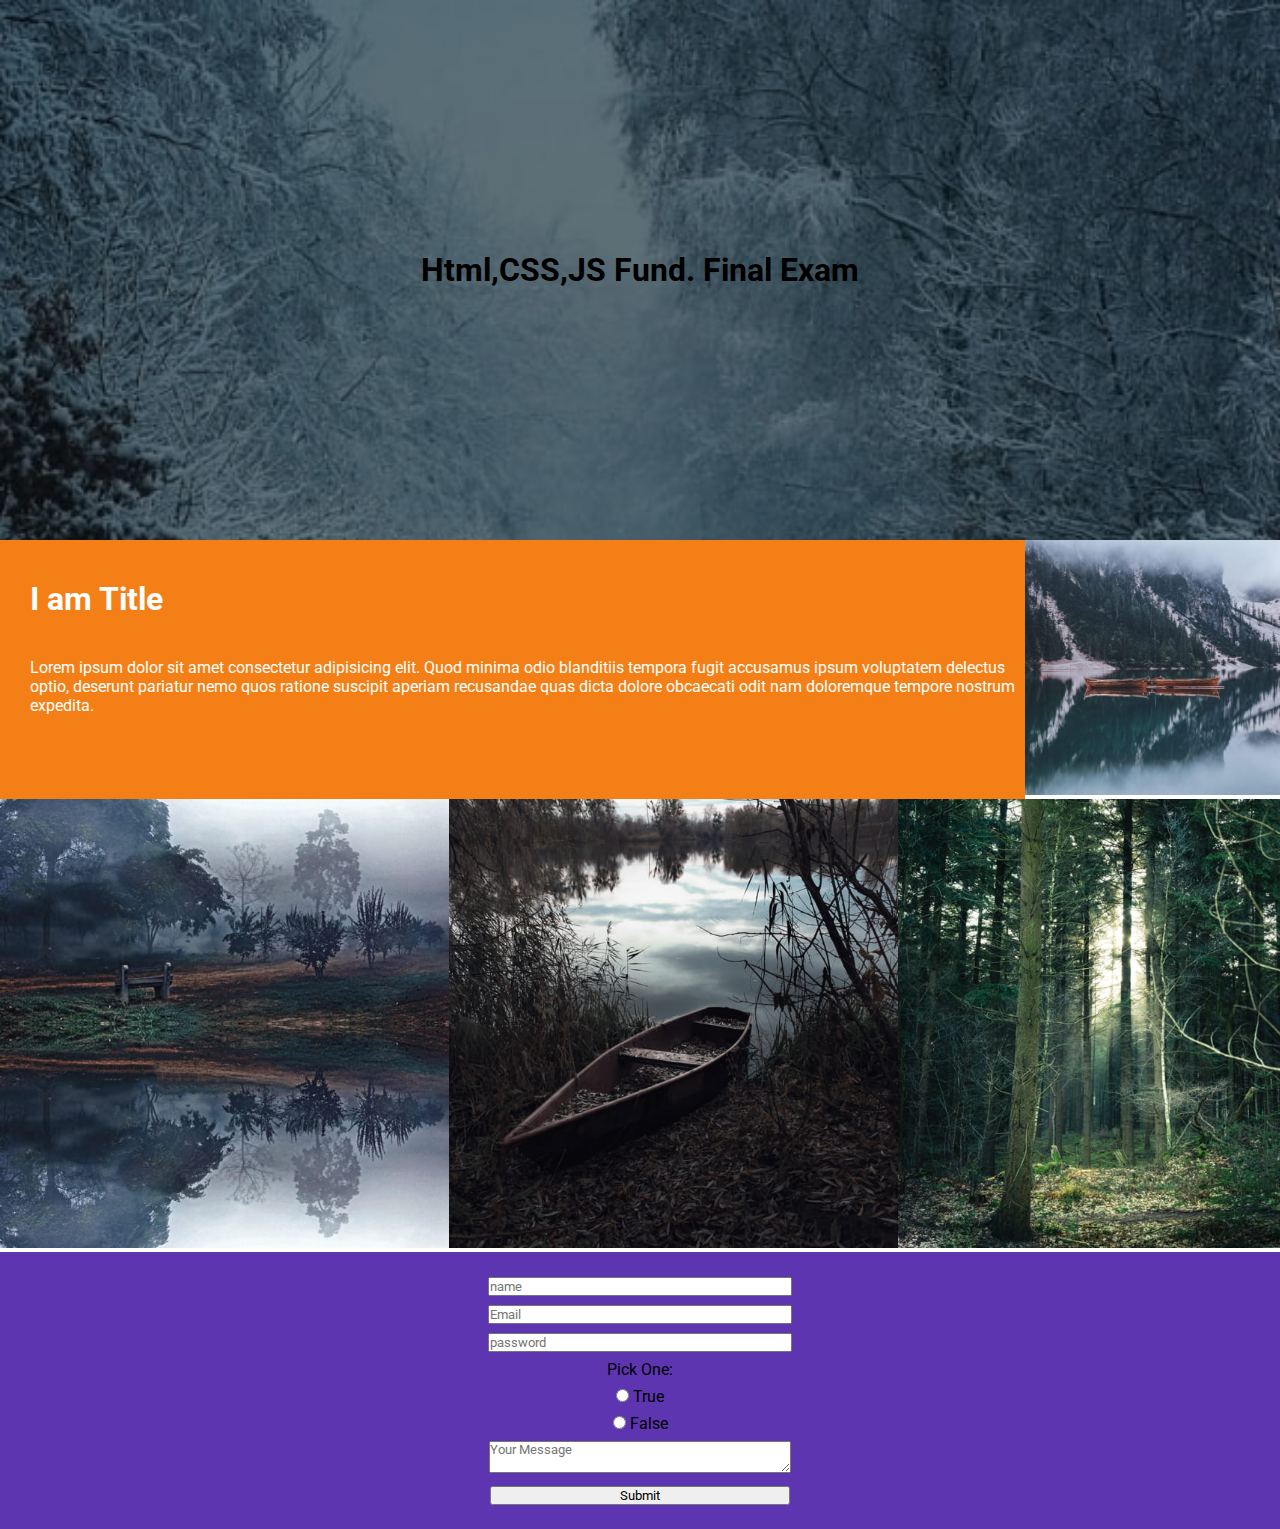
<file: Final Exam/index.html>
<!DOCTYPE html>
<html lang="en">
<head>
    <meta charset="utf-8">
    <meta name="viewport" content="width=device-width,initial-scale=1">
    <meta name="description" content="final">
    <meta name="robots" content="noindex,nofollow">
        <title>Final Exam</title>
        <link rel="stylesheet" href="./css/style.css">
        <link rel="preconnect" href="https://fonts.googleapis.com">
<link rel="preconnect" href="https://fonts.gstatic.com" crossorigin>
<link href="https://fonts.googleapis.com/css2?family=Montserrat:wght@400;500;600;700&family=Roboto:wght@400;500;700;900&display=swap" rel="stylesheet">
<!-- linking the jquery file -->
<script src="https://code.jquery.com/jquery-3.7.0.min.js" integrity="sha256-2Pmvv0kuTBOenSvLm6bvfBSSHrUJ+3A7x6P5Ebd07/g=" crossorigin="anonymous"></script>
<!-- linking the js file -->
<script  src="./js/script.js"></script>
</head>
<body>
    <header id="header"></header>
    
   <main>
    <section class="masthead">
        <div><h1>Html,CSS,JS Fund. Final Exam</h1></div>
    </section>
    <section class="s1">
        <div class="sd1"><h1>I am Title</h1>
        <p>Lorem ipsum dolor sit amet consectetur adipisicing elit. Quod minima odio blanditiis tempora fugit accusamus ipsum voluptatem delectus optio, deserunt pariatur nemo quos ratione suscipit aperiam recusandae quas dicta dolore obcaecati odit nam doloremque tempore nostrum expedita.</p></div>
        <div><img src="./resources/img2.jpg" alt="tree"/></div>
    </section>
    <section class="s2">
        <div><img src="./resources/img5.jpg" alt="trees"/></div>
        <div><img src="./resources/img4.jpg" alt="boat"/></div>
        <div><img src="./resources/img3.jpg" alt="scene"/></div>
    </section>
    <section class="s3">
        <form method="POST" action="something.php">
            <p class="bb5"><input type="text" name="text" placeholder="name"></p>
            <p class="bb5"><input type="email" name="email" placeholder="Email"></p>
            <p class="bb5"><input type="password" name="password" placeholder="password"></p>
            <p class="dd"><label for="pick" >Pick One:</label></p>
            <p class="dd"><input type="radio" id=pick name="pick"> True </p>
            <p class="dd"> <input type="radio" name="pick" > False </p> 
            <p class="bb5"><textarea placeholder="Your Message"></textarea></p>
            <p class="bb5"><button type="submit" value="Send" > Submit </button></p>
        </form>
    </section>
   </main>
   <footer id="footer"></footer>
</body>
</html>
</file>
<file: Final Exam/css/style.css>
*{
    margin:0%;
    padding: 0%;
}
.head{
    display:grid;
    grid-template-columns: repeat(3,33%);
    background-color: #125784;
}

.headimg > a > img{
    height:100px;
    width:auto;
}
.m1{
    display:flex;
    list-style: none;
}
.m1 > li {
    padding: 30px 10px;
    font-size: 20px;
    font-family: 'Montserrat',sans-serif;
    font-weight: 500;
}
.fs{
    padding-top: 30px;
}
.fs > input {
    font-weight: 700;
    color:black; 
}
.masthead{
    background-image: url(../resources/img1.jpg);
    background-size: cover;
    height: 60vh;
}
.masthead > div{
    width:100%;
    height:100%;
    display: flex;
    align-items: center;
    justify-content: center;
    background-color: rgba(5, 5, 5, 0.5);
}
.masthead > div > h1{
    text-align:center;
    font-family: 'roboto' , sans-serif;
}
.s1{
    display: flex;
    padding: 0%;
}
.s1 > div  > img{
    height: 255px;
    width:auto;
}
.sd1{
    background-color: #f57f17;
    color:white;
}
.sd1 > h1 ,
.sd1 > p {
    font-family: 'roboto' , sans-serif;
    padding-top: 40px ;
    padding-left: 30px;
    
}
.s2{
    display:flex;
    padding: 0%;
}
.s2 > div > img {
    height:449px;
    width:auto;
}
.s3{
    background-color: #5e35b1;
   padding: 0%; 
}
.bb5 > input,
.bb5 > textarea,
.bb5 > button {
    width:300px;
    font-family: 'roboto' , sans-serif;
   
}
.s3 > form {
    text-align: center;
    padding: 20px 20px;
}
.s3 > form >p{
    padding :4px 0px;
    font-family: 'roboto' , sans-serif;
}
.footer{
    background-color: black;
    
}
.footer > div{
    display :flex;
}
.footer > div > div  > img {
    height :200px;
}

#footer > div > div > section{
    color: white;
    font-family: 'Montserrat',sans-serif;
    padding : 20px 30px;

}

@media (max-width: 400px) {
    .head {
        grid-template-columns: 100%; 
    }
    
    .m1 {
        justify-content: center; 
        font-size: 4px;
    }
    
    .masthead {
        height: 30vh; 
    }
    
    .s1, .s2 {
        flex-direction: column; 
    }
}
</file>
